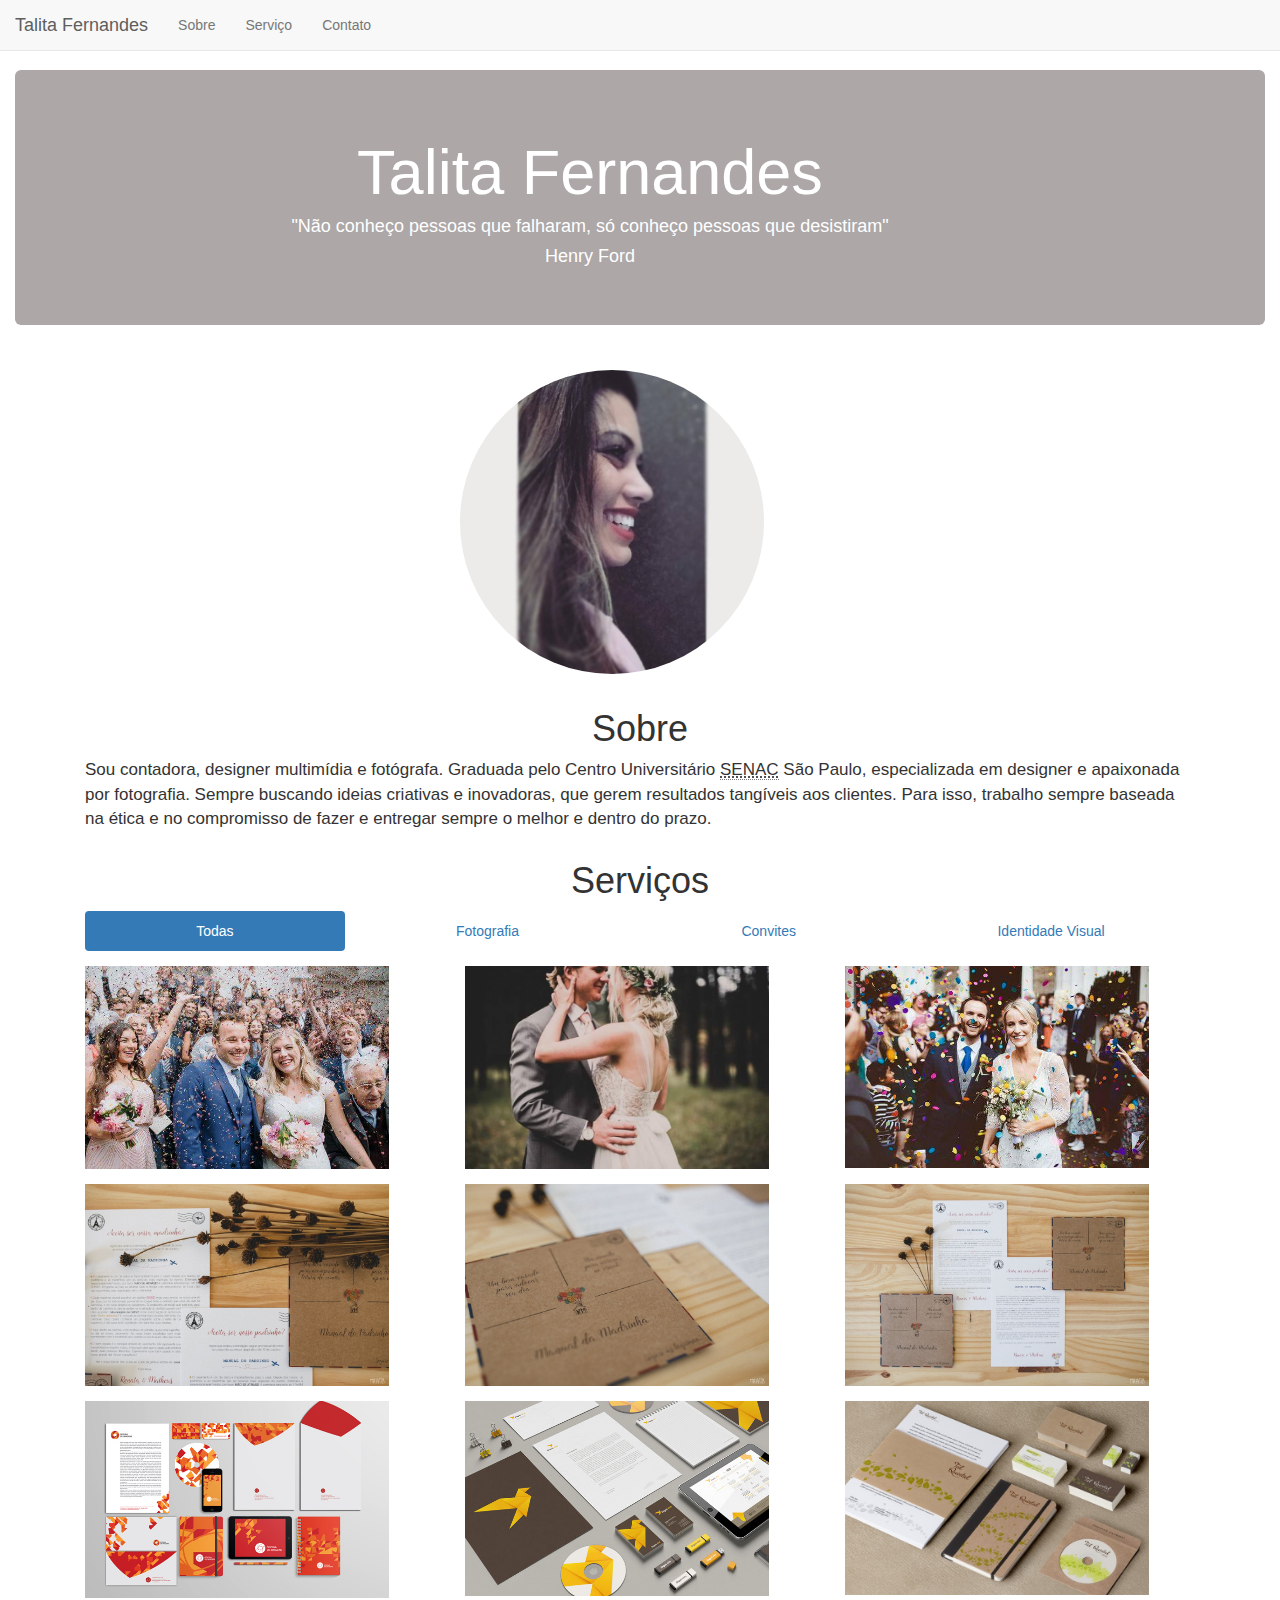
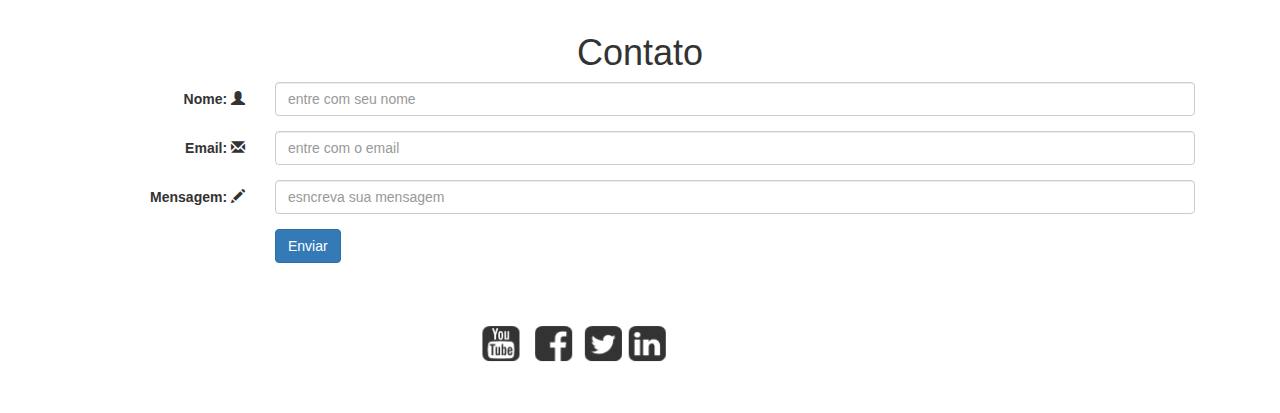
<file: index.html>
<!doctype html>
<html>
<head>
<meta charset="utf-8">
<title>index</title>
<!--The following script tag downloads a font from the Adobe Edge Web Fonts server for use within the web page. We recommend that you do not modify it.--><script>var __adobewebfontsappname__="dreamweaver"</script><script src="http://use.edgefonts.net/bilbo:n4:default;dorsa:n4:default.js" type="text/javascript"></script>
</head>
	<title>Bootstrap Example</title>
  	<meta charset="utf-8">
  	<meta name="viewport" content="width=device-width, initial-scale=1">
  	<link rel="stylesheet" href="http://maxcdn.bootstrapcdn.com/bootstrap/3.3.6/css/bootstrap.min.css">
  	<script src="https://ajax.googleapis.com/ajax/libs/jquery/1.12.0/jquery.min.js"></script>
  	<script src="http://maxcdn.bootstrapcdn.com/bootstrap/3.3.6/js/bootstrap.min.js"></script>
  
	<style>
                  
                    
       .linha1, .linha2 {
            margin-bottom: 15px;
            margin-top: 15px;	
                
            }
                    
        .titulo  * { 
	margin-left: -100px;
	text-align: center;
	color: #FFFFFF;
	
	 }
	 
			
		.jumbotron {
			
			color: #FFFFFF;
			background-color:#ADA7A7
	
		}
         .navbar-default * {
            margin-left: 0px;
            text-align:center;
            }
			
			
         .titulos {
            text-align: center;          
            }
				  
		  .texto {
	font-family: Gotham, "Helvetica Neue", Helvetica, Arial, sans-serif;
	font-style: normal;
	font-weight: 300;
	font-size: 17px;
		     }
			 
			 
 		 body {
   			 padding-top: 70px !important;
					  }
		*[id]:before { 
			  display: block; 
			  content: " "; 
			  margin-top: -75px; 
			  height: 75px; 
			  visibility: hidden; 
			  }
     </style>
  

  
<body>
<nav class="navbar navbar-default  navbar-fixed-top">
  <div class="container-fluid">
    <div class="navbar-header">
        <button type="button" class="navbar-toggle" data-toggle="collapse" data-target="#myNavbar">
          <span class="icon-bar"></span>
          <span class="icon-bar"></span>
          <span class="icon-bar"></span>                        
      </button>
      <a class="navbar-brand" href="#">Talita Fernandes</a>
    </div>
    <div>
      <div class="collapse navbar-collapse" id="myNavbar">
        <ul class="nav navbar-nav">
          <li><a href="#section2">Sobre</a></li>
          <li><a href="#section3">Serviço</a></li>
<li><a href="#section4">Contato</a></li>         </ul>
      </div>
    </div>
  </div>
</nav>    
    <div id="section1" class="container-fluid">
	<div class="jumbotron titulo">
		<h1>Talita Fernandes</h1>      
		<h4>"Não conheço pessoas que falharam, só conheço pessoas que desistiram" </h4>
   		<h4> Henry Ford </h4>
	</div>
	</div>
	<div class="container">	  
		<div class="row linha1">
			<div class="col-sm-4"></div>
        	<div class="col-sm-4 col-md-4"><img src="talita.jpg" class="img-circle img-responsive" alt="Cinque Terre" width="304" height="236"></div>
        	<div class="col-sm-4"></div>
   	 	</div> 
	
    <div id="section2" class="container-fluid">
	<h1 class="titulos">Sobre</h1>
 	<p class="texto"> Sou contadora, designer multimídia e fotógrafa. Graduada pelo Centro Universitário <abbr title="Serviço Nacional de Aprendizagem Comercial ">SENAC</abbr> São Paulo, especializada em designer e apaixonada por fotografia. Sempre buscando ideias criativas e inovadoras, que gerem resultados tangíveis aos clientes. Para isso, trabalho sempre baseada na ética e no compromisso de fazer e entregar sempre o melhor e dentro do prazo.</p>
	</div>
    
    
	<div id="section3" class="container-fluid">
	<h1 class="titulos">Serviços</h1>
		 <ul class="nav nav-pills nav-justified">
           <li class="active"><a data-toggle="pill" href="#home">Todas</a></li>
           <li><a data-toggle="pill" href="#fotografia">Fotografia</a></li>
           <li><a data-toggle="pill" href="#convite">Convites</a></li>
           <li><a data-toggle="pill" href="#identidadevisual">Identidade Visual</a></li>
	     </ul>
         
<div class="tab-content">
	<div id="home" class="tab-pane fade in active">
    		<div class="row linha1">
            	<div class="col-sm-4"> <img src="casal 1.jpg" class="img-responsive"  alt="Cinque Terre" width="304" height="236"></div>
            	<div class="col-sm-4"><img src="casal 2.jpg" class="img-responsive"  alt="Cinque Terre" width="304" height="236"></div>
            	<div class="col-sm-4"> <img src="casal 3.jpg" class="img-responsive"  alt="Cinque Terre" width="304" height="236"></div>
            </div>
   			<div class="row linha1">
                <div class="col-sm-4"> <img src="convite1.jpg" class="img-responsive"  alt="Cinque Terre" width="304" height="236"></div>
                <div class="col-sm-4"><img src="convite2.jpg" class="img-responsive"  alt="Cinque Terre" width="304" height="236"></div>
                <div class="col-sm-4"> <img src="convite3.jpg" class="img-responsive"  alt="Cinque Terre" width="304" height="236"></div>
        	</div>
     		<div class="row linha1">
                <div class="col-sm-4"> <img src="visual1.jpg" class="img-responsive"  alt="Cinque Terre" width="304" height="236"></div>
                <div class="col-sm-4"><img src="visual2.jpg" class="img-responsive"  alt="Cinque Terre" width="304" height="236"></div>
                <div class="col-sm-4"> <img src="visual3.jpg" class="img-responsive"  alt="Cinque Terre" width="304" height="236"></div>
        	 </div>
    </div>
 
	<div id="fotografia" class="tab-pane fade in ">
    		<div class="row linha1">
                <div class="col-sm-4"> <img src="casal 1.jpg" class="img-responsive"  alt="Cinque Terre" width="304" height="236"></div>
                <div class="col-sm-4"><img src="casal 2.jpg" class="img-responsive"  alt="Cinque Terre" width="304" height="236"></div>
                <div class="col-sm-4"> <img src="casal 3.jpg" class="img-responsive"  alt="Cinque Terre" width="304" height="236"></div>
            </div>
            <div class="row linha1">
                <div class="col-sm-4"> <img src="noiva1.jpg" class="img-responsive"  alt="Cinque Terre" width="304" height="236"></div>
                <div class="col-sm-4"><img src="noiva2.jpg" class="img-responsive"  alt="Cinque Terre" width="304" height="236"></div>
                <div class="col-sm-4"> <img src="noiva3.jpg" class="img-responsive"  alt="Cinque Terre" width="304" height="236"></div>
       		</div>
            <div class="row linha1">
                <div class="col-sm-4"> <img src="noiva5.jpg" class="img-responsive"  alt="Cinque Terre" width="304" height="236"></div>
                <div class="col-sm-4"><img src="noiva6.jpg" class="img-responsive"  alt="Cinque Terre" width="304" height="236"></div>
                <div class="col-sm-4"> <img src="noiva4.jpg" class="img-responsive"  alt="Cinque Terre" width="304" height="236"></div>
       		</div>    
    </div>
    
    <div id="convite" class="tab-pane fade">
    		<div class="row linha1">
                <div class="col-sm-4"> <img src="convite1.jpg" class="img-responsive"  alt="Cinque Terre" width="304" height="236"></div>
                <div class="col-sm-4"><img src="convite2.jpg" class="img-responsive"  alt="Cinque Terre" width="304" height="236"></div>
                <div class="col-sm-4"> <img src="convite3.jpg" class="img-responsive"  alt="Cinque Terre" width="304" height="236"></div>
            </div>
            <div class="row linha1">
                <div class="col-sm-4"> <img src="convite4.jpg" class="img-responsive"  alt="Cinque Terre" width="304" height="236"></div>
                <div class="col-sm-4"><img src="convite5.jpg" class="img-responsive"  alt="Cinque Terre" width="304" height="236"></div>
                <div class="col-sm-4"> <img src="convite6.jpg" class="img-responsive"  alt="Cinque Terre" width="304" height="236"></div>
            </div>
            <div class="row linha1">
                <div class="col-sm-4"> <img src="convite7.jpg" class="img-responsive"  alt="Cinque Terre" width="304" height="236"></div>
                <div class="col-sm-4"><img src="convite8.jpg" class="img-responsive"  alt="Cinque Terre" width="304" height="236"></div>
                <div class="col-sm-4"> <img src="convite9.jpg" class="img-responsive"  alt="Cinque Terre" width="304" height="236"></div>
            </div>
    </div>
    
    <div id="identidadevisual" class="tab-pane fade">
    		<div class="row linha1">
                <div class="col-sm-4"> <img src="visual1.jpg" class="img-responsive"  alt="Cinque Terre" width="304" height="236"></div>
                <div class="col-sm-4"><img src="visual3.jpg" class="img-responsive"  alt="Cinque Terre" width="304" height="236"></div>
                <div class="col-sm-4"> <img src="visual2.jpg" class="img-responsive"  alt="Cinque Terre" width="304" height="236"></div>
        	 </div>
             <div class="row linha1">
                <div class="col-sm-4"> <img src="visual5.jpg" class="img-responsive"  alt="Cinque Terre" width="304" height="236"></div>
                <div class="col-sm-4"><img src="visual4.jpg" class="img-responsive"  alt="Cinque Terre" width="304" height="236"></div>
                <div class="col-sm-4"> <img src="visual8.jpg" class="img-responsive"  alt="Cinque Terre" width="304" height="236"></div>
        	 </div>
             <div class="row linha1">
                <div class="col-sm-4"> <img src="visual7.jpg" class="img-responsive"  alt="Cinque Terre" width="304" height="236"></div>
                <div class="col-sm-4"><img src="visual9.jpg" class="img-responsive"  alt="Cinque Terre" width="304" height="236"></div>
                <div class="col-sm-4"> <img src="visual6.jpg" class="img-responsive"  alt="Cinque Terre" width="304" height="236"></div>
        	 </div>   
    </div>
</div>
 	</div>
 	
     <div id="section4" class="container-fluid">
     <h1 class="titulos">Contato</h1>
     <form role="form" class="form-horizontal">
  
  		<div class="form-group">
        <label for="nome" class="control-label col-sm-2">Nome: <span class="glyphicon glyphicon-user"></span></label>
            <div class="col-sm-10">
            	<input type="text" class="form-control" id="nome" placeholder="entre com seu nome"/>
       		</div>
    	</div>
        <div class="form-group">
        	<label for="email" class="control-label col-sm-2">Email: <span class="glyphicon glyphicon-envelope"></span></label> 
            <div class="col-sm-10">
            <input type="email" class="form-control" id="email" placeholder="entre com o email"/> 
            </div>
   		</div>
        <div class="form-group">
        <label for="nome" class="control-label col-sm-2">Mensagem: <span class="glyphicon glyphicon-pencil"></span></label>
            <div class="col-sm-10">
            	<input type="text" class="form-control" id="mensagem" placeholder="esncreva sua mensagem"/>
       		</div>
    	</div>
        <div class="form-group"> 
			<div class="col-sm-offset-2 col-sm-10">
		 	 <button type="button" class="btn btn-primary" data-toggle="modal" data-target="#myModal" >Enviar </button>
			</div>
	  	</div>
        
        <!-- Modal -->
	<div id="myModal" class="modal fade" role="dialog">
	  <div class="modal-dialog">
		<!-- Modal content-->
		<div class="modal-content">
		  <div class="modal-header">
			<button type="button" class="close" data-dismiss="modal">&times;</button>
			<h4 class="modal-title">Enviado</h4>
		  </div>
		  <div class="modal-body">
			<p>Mensagem enviada com sucesso!!!</p>
		  </div>
		  <div class="modal-footer">
			<button type="button" class="btn btn-default" data-dismiss="modal">Fechar</button>
		  </div>
		</div>
	  </div>
	</div>

        
    </form>
   </div>
   <div class="row linha1">
			<div class="col-sm-4"></div>
        	<div class="col-sm-4"> <img src="social.png" class="img-responsive"  alt="Cinque Terre" width="236" height="236"></div>
        	<div class="col-sm-4"></div>
            
   	 	</div> 

    
    
</div>
</body>
</html>
</file>
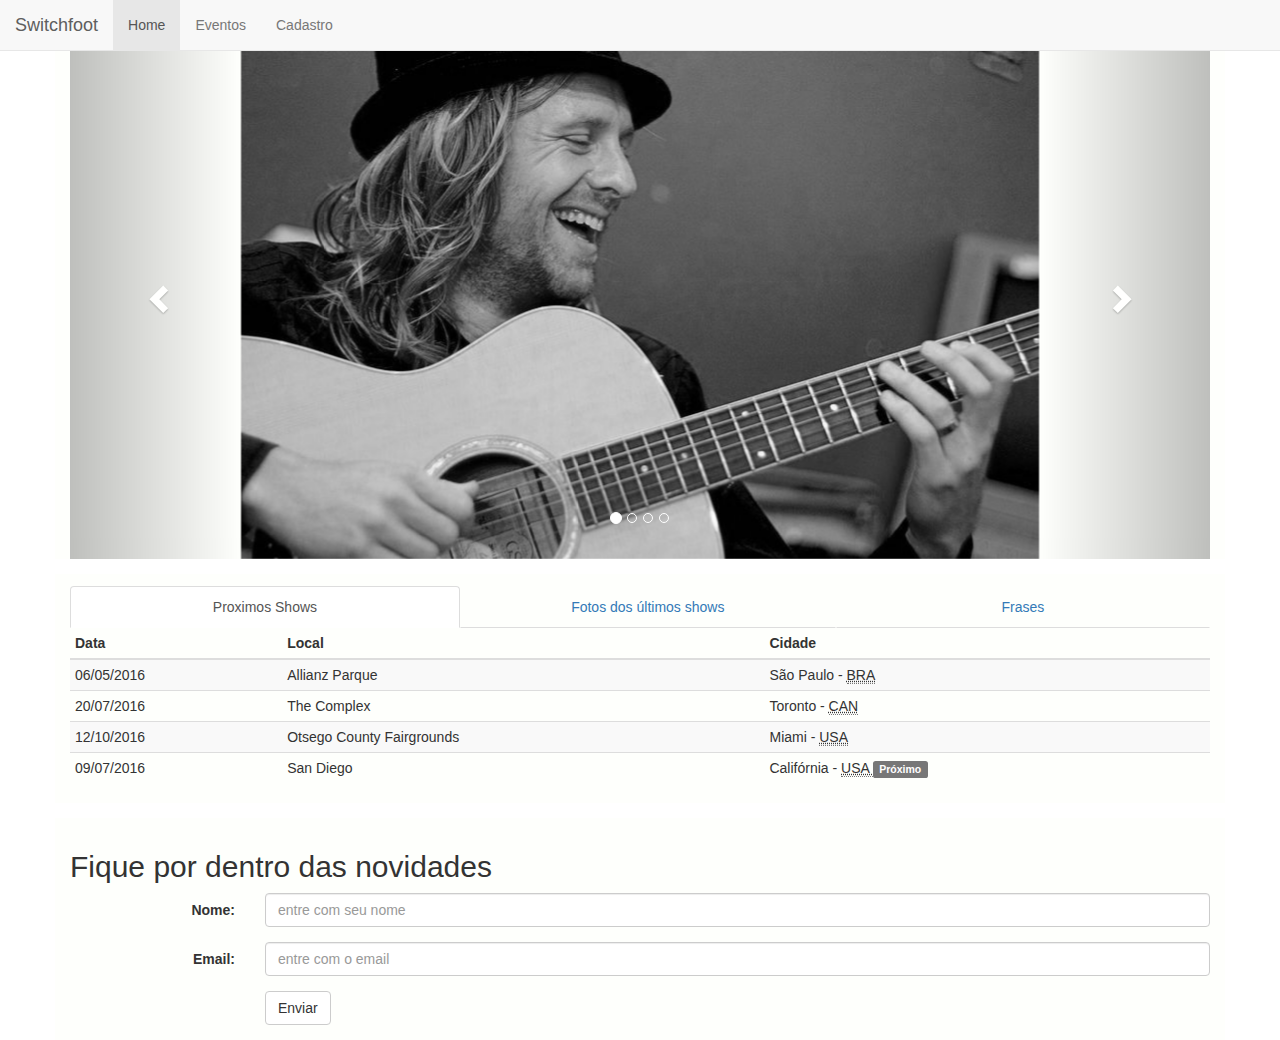
<file: exec/index.html>
<!DOCTYPE html>
<html lang="en">
<head>
  <title>Bootstrap Example</title>
  <meta charset="utf-8">
  <meta name="viewport" content="width=device-width, initial-scale=1">
  <link rel="stylesheet" href="http://maxcdn.bootstrapcdn.com/bootstrap/3.3.6/css/bootstrap.min.css">
  <script src="https://ajax.googleapis.com/ajax/libs/jquery/1.12.0/jquery.min.js"></script>
  <script src="http://maxcdn.bootstrapcdn.com/bootstrap/3.3.6/js/bootstrap.min.js"></script>
 
  <style>
  


  	.linha1, .linha2 {
		margin-bottom: 15px;
		margin-top: 15px;	

	}
	
	.titulo  * {
		margin-left: 50px;
		text-align:center;
		
	}
  
  .center {
	  text-align: center;
}

 .carousel-inner > .item > img,
  .carousel-inner > .item > a > img {
      width: 70%;
      margin: auto;
	  
  }
  
  .container {
	background-color: #FEFFFC;
	margin-top: 15px;
	padding-top: 12px;
  </style>
  
</head>
<body>
<nav class="navbar navbar-default navbar-fixed-top ">
  <div class="container-fluid">
    <div class="navbar-header">
      <a class="navbar-brand" href="#">Switchfoot</a>
    </div>
    <ul class="nav navbar-nav">
      <li class="active"><a href="#">Home</a></li>
      <li><a href="#">Eventos </a></li>
      <li><a href="#">Cadastro</a></li> 
    </ul>
  </div>
</nav>
<div class="container">
 
  <div id="myCarousel" class="carousel slide" data-ride="carousel">
    <!-- Indicators -->
    <ol class="carousel-indicators">
      <li data-target="#myCarousel" data-slide-to="0" class="active"></li>
      <li data-target="#myCarousel" data-slide-to="1"></li>
      <li data-target="#myCarousel" data-slide-to="2"></li>
      <li data-target="#myCarousel" data-slide-to="3"></li>
    </ol>

    <!-- Wrapper for slides -->
    <div class="carousel-inner" role="listbox">
      <div class="item active">
        <img src="jon-foreman.jpg" alt="Chania" width="460" height="345">
      </div>

      <div class="item">
        <img src="jonnew.jpg" alt="Chania" width="460" height="345">
      </div>
    
      <div class="item">
        <img src="TimForeman.jpg" alt="Flower" width="460" height="345">
      </div>
      
	 <div class="item">
        <img src="switchfoot2.jpg" alt="Flower" width="460" height="345">
      </div>
      
      <div class="item">
        <img src="fundo.jpg" alt="Flower" width="460" height="345">
      </div>
    </div>

    <!-- Left and right controls -->
    <a class="left carousel-control" href="#myCarousel" role="button" data-slide="prev">
      <span class="glyphicon glyphicon-chevron-left" aria-hidden="true"></span>
      <span class="sr-only">Previous</span>
    </a>
    <a class="right carousel-control" href="#myCarousel" role="button" data-slide="next">
      <span class="glyphicon glyphicon-chevron-right" aria-hidden="true"></span>
      <span class="sr-only">Next</span>
    </a>
  </div>
</div>

<div class="container">

  <ul class="nav nav-tabs nav-justified">
	  <li class="active"><a data-toggle="tab" href="#home">Proximos Shows</a></li>
	  <li><a data-toggle="tab" href="#menu1">Fotos dos últimos shows</a></li>
	  <li><a data-toggle="tab" href="#menu2">Frases</a></li>
	</ul>
	<div class="tab-content">
		<div id="home" class="tab-pane fade in active">
			<table class="table table-striped table table-condensed">
    <thead>
      <tr>
        <th>Data</th>
        <th>Local</th>
        <th>Cidade</th>
      </tr>
    </thead>
    <tbody>
      <tr>
        <td>06/05/2016</td>
        <td>Allianz Parque</td>
        <td>São Paulo - <abbr title="Brasil"> BRA </abbr> </td>
      </tr>
      <tr>
        <td>20/07/2016</td>
        <td>The Complex</td>
        <td>Toronto - <abbr title="Canadá">CAN </abbr> </td>
      </tr>
      <tr>
        <td>12/10/2016</td>
        <td>Otsego County Fairgrounds</td>
        <td> Miami - <abbr title="Estados Unidos"> USA </abbr> </td>
      </tr>
      <tr>
        <td>09/07/2016</td>
        <td>San Diego</td>
        <td>Califórnia - <abbr title="Estados Unidos"> USA </abbr> 
        <span class="label label-default"> Próximo </span> </td> 
      </tr>
    </tbody>
  </table>
  
		</div>
		<div id="menu1" class="tab-pane fade">
		  <h3>Fotos dos últimos shows</h3>
		 
	<div class="container">	  
	<div class="row linha1">
		<div class="col-sm-4"><img src="showjon.jpg" class="img-circle" alt="Cinque Terre" width="304" height="236">  </div>
        <div class="col-sm-4"><img src="Bro-Am4-2show.jpg" class="img-circle" alt="Cinque Terre" width="304" height="236"></div>
        <div class="col-sm-4"><img src="bandashow.jpg" class="img-circle" alt="Cinque Terre" width="304" height="236"></div> 
	</div>
    </div>
    </div>
    
		<div id="menu2" class="tab-pane fade">
        
    <h1> Frases </h1>
    <div class="container">	  
	<div class="row linha1">
		<div class="col-sm-6"><p>Esta vida não é uma garantia é uma aventura improvável, caótica, que na maior parte está fora do nosso alcance. Podemos pensar que somos os únicos atrás do volante, mas na realidade estamos apenas pedindo carona.</p> 
    <footer>Jon Foreman - Vocalista</footer> </div>
   	<div class="container">	  
	<div class="row linha1">
		<div class="col-sm-6"><p>O caos da vida e da morte está ao nosso redor, mas contra todas as probabilidades estamos aqui, vivos andando pela estrada da vida juntos.</p> 
        <footer>Jon Foreman - Vocalista</footer> </div> </div> </div> </div> </div>
		</div>

</div>
</div>

<div class="container">
  <h2>Fique por dentro das novidades</h2>
  <form role="form" class="form-horizontal">
  
  <div class="form-group">
      <label for="nome" class="control-label col-sm-2">Nome:</label>
	  <div class="col-sm-10">
		<input type="text" class="form-control" id="nome" placeholder="entre com seu nome"/>
       
	   </div>
    </div>
    <div class="form-group">
      <label for="email" class="control-label col-sm-2">Email:</label>
	  <div class="col-sm-10">
		<input type="email" class="form-control" id="email" placeholder="entre com o email"/> 
        
	   </div>
    </div>
	  <div class="form-group"> 
		<div class="col-sm-offset-2 col-sm-10">
		  <button type="submit" class="btn btn-default">Enviar</button>
		</div>
	  </div>
  </form>
</div>

   
</body>	
</html>
</file>
